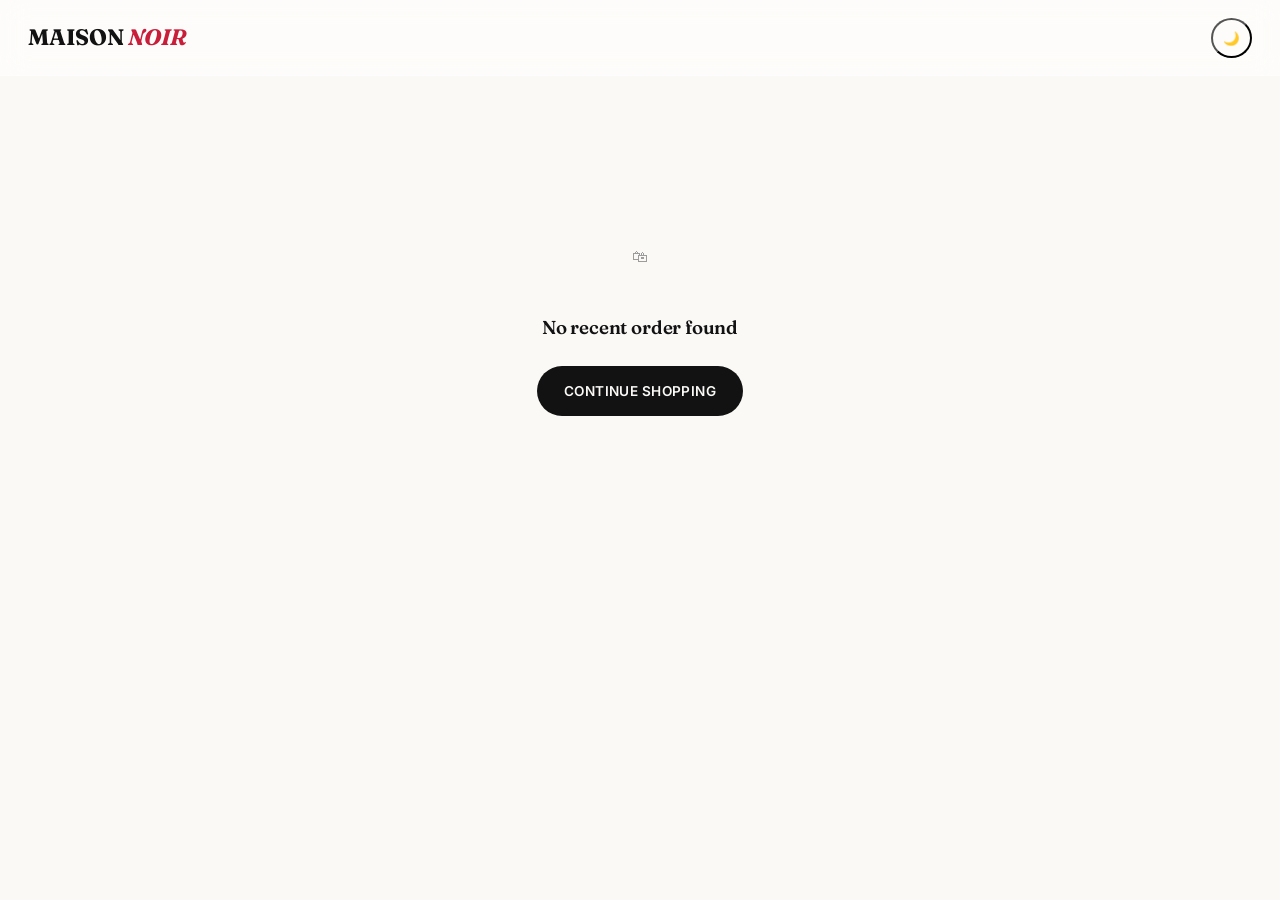
<file: order-confirmation.html>
<!doctype html>
<html lang="en">
<head>
<meta charset="UTF-8">
<meta name="viewport" content="width=device-width, initial-scale=1.0">
<title>Order Confirmed — MAISON NOIR</title>
<link rel="icon" href="data:,">
<link rel="icon" type="image/png" href="images/favicon.webp">
<link rel="stylesheet" href="css/tokens.css">
<link rel="stylesheet" href="css/base.css">
<link rel="stylesheet" href="css/components.css">
<link rel="stylesheet" href="css/responsive.css">
</head>
<body>

<nav class="nav">
  <div class="container nav-inner">
    <a href="index.html" class="brand">MAISON <em>NOIR</em></a>
    <div class="nav-actions" style="margin-left:auto;">
      <button class="nav-icon-btn" data-theme-toggle aria-label="Toggle dark mode"><span data-theme-icon>🌙</span></button>
    </div>
  </div>
</nav>

<main class="section">
  <div class="container" style="max-width:640px;">
    <div id="confirmContent" class="empty-state">
      <div class="icon">✓</div>
      <h3>Loading your order…</h3>
    </div>
  </div>
</main>

<script type="module">
  import "./js/theme.js";
  import { formatCurrency } from "./js/utils.js";

  const raw = sessionStorage.getItem("mn_last_order");
  const el = document.getElementById("confirmContent");
  if (!raw) {
    el.innerHTML = `<div class="icon">🛍</div><h3>No recent order found</h3><a href="shop.html" class="btn btn-primary mt-24">Continue Shopping</a>`;
  } else {
    const order = JSON.parse(raw);
    el.className = "";
    el.innerHTML = `
      <div style="text-align:center;">
        <div style="font-size:3rem;">✓</div>
        <h1 class="display-md mt-16">Thank you, ${order.shipping.fullName.split(" ")[0]}!</h1>
        <p class="text-muted mt-8">Your order has been placed successfully.</p>
        <div class="eyebrow mt-24">Order Number</div>
        <div class="price" style="font-size:1.3rem;">${order.orderNumber}</div>
      </div>
      <div class="order-card mt-32">
        <h4 class="mt-8" style="margin-bottom:14px;">Items</h4>
        ${order.items.map((i) => `<div class="flex justify-between mt-8" style="font-size:.9rem;"><span>${i.qty} × ${i.name}</span><span class="price">${formatCurrency(i.price * i.qty)}</span></div>`).join("")}
        <div class="summary-row total mt-16"><span>Total Paid</span><span class="price">${formatCurrency(order.totals.total)}</span></div>
      </div>
      <div class="order-card mt-16">
        <h4 style="margin-bottom:8px;">Shipping To</h4>
        <p class="text-muted" style="font-size:.9rem;">
          ${order.shipping.address}, ${order.shipping.city}, ${order.shipping.state} ${order.shipping.postalCode}, ${order.shipping.country}
        </p>
      </div>
      <div class="flex gap-12 mt-24">
        <a href="shop.html" class="btn btn-outline" style="flex:1;">Continue Shopping</a>
        <a href="account.html" class="btn btn-primary" style="flex:1;">View Order History</a>
      </div>`;
  }
  sessionStorage.removeItem("mn_last_order");
</script>
</body>
</html>
</file>
<file: css/tokens.css>
/* ==========================================================================
   MAISON NOIR — Design Tokens
   Editorial fashion system: ink black, bone paper, signal red, foil gold (VIP)
   Type: "Fraunces" (display serif, runs at heavy optical sizes) +
         "Inter" (body) + "JetBrains Mono" (price tags / utility data)
   ========================================================================== */

:root{
  /* --- Color: light (paper) mode --- */
  --ink:            #121212;
  --ink-soft:       #3a3a3a;
  --paper:          #FAF9F6;
  --paper-dim:      #F0EEE9;
  --surface:        #FFFFFF;
  --surface-2:      #F4F2ED;
  --line:           rgba(18,18,18,0.12);
  --line-strong:    rgba(18,18,18,0.28);

  --signal:         #C81E3A;   /* runway red — CTAs, sale tags */
  --signal-ink:     #7d1226;
  --gold:           #B08D2B;   /* VIP foil accent */
  --gold-soft:      #E7D9A8;
  --success:        #2E6B4F;
  --info:           #2A4B8D;

  --glass-bg:       rgba(255,255,255,0.55);
  --glass-border:   rgba(255,255,255,0.35);

  --shadow-sm:      0 1px 2px rgba(18,18,18,0.06);
  --shadow-md:      0 8px 24px rgba(18,18,18,0.10);
  --shadow-lg:      0 24px 60px rgba(18,18,18,0.16);

  --radius-sm: 4px;
  --radius-md: 10px;
  --radius-lg: 18px;
  --radius-pill: 999px;

  --font-display: "Fraunces", "Iowan Old Style", Georgia, serif;
  --font-body: "Inter", -apple-system, BlinkMacSystemFont, "Segoe UI", sans-serif;
  --font-mono: "JetBrains Mono", ui-monospace, SFMono-Regular, Menlo, monospace;

  --nav-h: 76px;
  --container: 1360px;

  --ease-out: cubic-bezier(.16,1,.3,1);
  --ease-in-out: cubic-bezier(.65,0,.35,1);

  color-scheme: light;
}

[data-theme="dark"]{
  --ink:            #F3F1EC;
  --ink-soft:       #C9C6BE;
  --paper:          #121212;
  --paper-dim:      #1A1A1A;
  --surface:        #181818;
  --surface-2:      #1F1F1F;
  --line:           rgba(255,255,255,0.12);
  --line-strong:    rgba(255,255,255,0.24);

  --signal:         #FF4D63;
  --signal-ink:     #ffb3bc;
  --gold:           #E3C465;
  --gold-soft:      #4a3d17;

  --glass-bg:       rgba(24,24,24,0.55);
  --glass-border:   rgba(255,255,255,0.08);

  --shadow-sm:      0 1px 2px rgba(0,0,0,0.4);
  --shadow-md:      0 8px 24px rgba(0,0,0,0.5);
  --shadow-lg:      0 24px 60px rgba(0,0,0,0.6);

  color-scheme: dark;
}

@media (prefers-reduced-motion: reduce){
  *, *::before, *::after{
    animation-duration: 0.001ms !important;
    animation-iteration-count: 1 !important;
    transition-duration: 0.001ms !important;
    scroll-behavior: auto !important;
  }
}
</file>
<file: css/base.css>
@import url('https://fonts.googleapis.com/css2?family=Fraunces:ital,opsz,wght@0,9..144,300;0,9..144,500;0,9..144,600;0,9..144,700;1,9..144,500&family=Inter:wght@400;500;600;700;800&family=JetBrains+Mono:wght@400;500;600&display=swap');

*, *::before, *::after{ box-sizing: border-box; }
html{ scroll-behavior: smooth; }
body{
  margin:0; background:var(--paper); color:var(--ink);
  font-family: var(--font-body); font-size:16px; line-height:1.5;
  -webkit-font-smoothing:antialiased; transition: background .3s var(--ease-out), color .3s var(--ease-out);
}
img{ max-width:100%; display:block; }
a{ color:inherit; text-decoration:none; }
button{ font-family:inherit; cursor:pointer; }
input, select, textarea{ font-family:inherit; font-size:1rem; }
ul{ margin:0; padding:0; list-style:none; }
h1,h2,h3,h4{ font-family:var(--font-display); margin:0; font-weight:600; letter-spacing:-0.01em; }
p{ margin:0; }
:focus-visible{ outline:2px solid var(--signal); outline-offset:3px; border-radius:2px; }

.container{ max-width:var(--container); margin:0 auto; padding:0 28px; }
@media (max-width:640px){ .container{ padding:0 18px; } }

.eyebrow{
  font-family:var(--font-mono); font-size:.72rem; letter-spacing:.14em; text-transform:uppercase;
  color:var(--ink-soft);
}
.display-xl{ font-size:clamp(2.6rem, 6vw, 5.2rem); line-height:.98; font-weight:600; }
.display-lg{ font-size:clamp(2rem, 3.6vw, 3.2rem); line-height:1.02; font-weight:600; }
.display-md{ font-size:clamp(1.5rem, 2.4vw, 2.1rem); font-weight:600; }
.text-muted{ color:var(--ink-soft); }
.price{ font-family:var(--font-mono); font-weight:600; }

/* --- Buttons --- */
.btn{
  display:inline-flex; align-items:center; justify-content:center; gap:8px;
  padding:14px 26px; border-radius:var(--radius-pill); border:1px solid transparent;
  font-size:.85rem; font-weight:600; letter-spacing:.03em; text-transform:uppercase;
  transition: transform .25s var(--ease-out), background .25s, color .25s, border-color .25s, box-shadow .25s;
  white-space:nowrap;
}
.btn:active{ transform: scale(.97); }
.btn-primary{ background:var(--ink); color:var(--paper); }
.btn-primary:hover{ background:var(--signal); }
.btn-signal{ background:var(--signal); color:#fff; }
.btn-signal:hover{ box-shadow:0 10px 24px rgba(200,30,58,.35); transform:translateY(-1px); }
.btn-outline{ background:transparent; border-color:var(--line-strong); color:var(--ink); }
.btn-outline:hover{ border-color:var(--ink); background:var(--surface-2); }
.btn-ghost{ background:transparent; color:var(--ink); padding:10px 14px; }
.btn-ghost:hover{ background:var(--surface-2); }
.btn-gold{ background:linear-gradient(135deg,var(--gold),#8f701e); color:#1a1305; }
.btn-gold:hover{ box-shadow:0 10px 26px rgba(176,141,43,.4); }
.btn-block{ width:100%; }
.btn-sm{ padding:9px 16px; font-size:.72rem; }
.btn[disabled]{ opacity:.5; cursor:not-allowed; transform:none !important; }
.btn-icon{ padding:11px; border-radius:50%; }

/* --- Forms --- */
.field{ display:flex; flex-direction:column; gap:6px; margin-bottom:16px; }
.field label{ font-size:.75rem; font-weight:600; letter-spacing:.03em; text-transform:uppercase; color:var(--ink-soft); }
.field input, .field select, .field textarea{
  padding:13px 15px; border:1px solid var(--line-strong); border-radius:var(--radius-sm);
  background:var(--surface); color:var(--ink); transition:border-color .2s, box-shadow .2s;
}
.field input:focus, .field select:focus, .field textarea:focus{
  border-color:var(--ink); box-shadow:0 0 0 3px rgba(18,18,18,.08); outline:none;
}
[data-theme="dark"] .field input:focus{ box-shadow:0 0 0 3px rgba(255,255,255,.08); }
.field .hint{ font-size:.75rem; color:var(--ink-soft); }
.field .error{ font-size:.78rem; color:var(--signal); display:none; }
.field.has-error input{ border-color:var(--signal); }
.field.has-error .error{ display:block; }
.field-row{ display:grid; grid-template-columns:1fr 1fr; gap:14px; }
@media (max-width:560px){ .field-row{ grid-template-columns:1fr; } }

/* --- Nav --- */
.nav{
  position:sticky; top:0; z-index:100; height:var(--nav-h);
  display:flex; align-items:center; backdrop-filter:blur(14px) saturate(160%);
  background:var(--glass-bg); border-bottom:1px solid var(--glass-border);
}
.nav-inner{ display:flex; align-items:center; justify-content:space-between; width:100%; gap:24px; }
.brand{ font-family:var(--font-display); font-weight:700; font-size:1.4rem; letter-spacing:-0.01em; }
.brand em{ font-style:italic; color:var(--signal); }
.nav-links{ display:flex; gap:28px; align-items:center; }
.nav-links a{ font-size:.82rem; font-weight:600; letter-spacing:.02em; text-transform:uppercase; position:relative; padding:6px 0; }
.nav-links a::after{
  content:""; position:absolute; left:0; bottom:0; width:0; height:1.5px; background:var(--signal);
  transition:width .25s var(--ease-out);
}
.nav-links a:hover::after, .nav-links a.active::after{ width:100%; }
.nav-links a.vip-link{ color:var(--gold); }
.nav-links a.vip-link::after{ background:var(--gold); }
.nav-actions{ display:flex; align-items:center; gap:6px; }
.nav-icon-btn{ position:relative; padding:10px; border-radius:50%; background:transparent; }
.nav-icon-btn:hover{ background:var(--surface-2); }
.badge-count{
  position:absolute; top:2px; right:2px; background:var(--signal); color:#fff;
  font-size:.62rem; font-weight:700; width:16px; height:16px; border-radius:50%;
  display:flex; align-items:center; justify-content:center; font-family:var(--font-mono);
}
.nav-toggle{ display:none; }
@media (max-width:920px){
  .nav-links{ display:none; }
  .nav-toggle{ display:flex; }
}

/* mobile drawer */
.mobile-drawer{
  position:fixed; inset:0; z-index:200; visibility:hidden;
}
.mobile-drawer.open{ visibility:visible; }
.mobile-drawer .scrim{ position:absolute; inset:0; background:rgba(0,0,0,.4); opacity:0; transition:opacity .3s; }
.mobile-drawer.open .scrim{ opacity:1; }
.mobile-drawer .panel{
  position:absolute; top:0; right:0; height:100%; width:min(320px,84vw);
  background:var(--surface); padding:28px 24px; transform:translateX(100%); transition:transform .35s var(--ease-out);
  display:flex; flex-direction:column; gap:22px;
}
.mobile-drawer.open .panel{ transform:translateX(0); }
.mobile-drawer a{ font-size:1.05rem; font-weight:600; }

/* --- Icon buttons / theme toggle --- */
.icon{ width:20px; height:20px; stroke:currentColor; fill:none; stroke-width:1.7; stroke-linecap:round; stroke-linejoin:round; }

/* --- Section spacing --- */
.section{ padding:88px 0; }
.section-tight{ padding:48px 0; }
@media (max-width:720px){ .section{ padding:56px 0; } }

.section-head{ display:flex; align-items:flex-end; justify-content:space-between; gap:24px; margin-bottom:36px; }
.section-head .btn{ flex-shrink:0; }

/* --- Footer --- */
.footer{ background:var(--ink); color:var(--paper); padding:64px 0 28px; }
.footer a{ opacity:.75; }
.footer a:hover{ opacity:1; }
.footer-grid{ display:grid; grid-template-columns:1.6fr repeat(3,1fr); gap:36px; margin-bottom:48px; }
@media (max-width:800px){ .footer-grid{ grid-template-columns:1fr 1fr; } }
.footer h4{ font-family:var(--font-mono); font-size:.72rem; letter-spacing:.12em; text-transform:uppercase; margin-bottom:16px; opacity:.6; }
.footer ul{ display:flex; flex-direction:column; gap:10px; font-size:.9rem; }
.footer-bottom{ border-top:1px solid rgba(255,255,255,.14); padding-top:24px; display:flex; justify-content:space-between; flex-wrap:wrap; gap:12px; font-size:.8rem; opacity:.6; }
.social-row{ display:flex; gap:14px; margin-top:16px; }
.social-row a{ width:36px; height:36px; border:1px solid rgba(255,255,255,.25); border-radius:50%; display:flex; align-items:center; justify-content:center; }

/* --- Toasts --- */
#toast-stack{ position:fixed; bottom:24px; right:24px; z-index:999; display:flex; flex-direction:column; gap:10px; }
.toast{
  background:var(--ink); color:var(--paper); padding:14px 18px; border-radius:var(--radius-sm);
  box-shadow:var(--shadow-lg); font-size:.88rem; display:flex; align-items:center; gap:10px;
  animation: toast-in .35s var(--ease-out);
  max-width:320px;
}
.toast.toast-error{ background:var(--signal); }
.toast.toast-success{ background:var(--success); }
@keyframes toast-in{ from{ opacity:0; transform:translateY(12px); } to{ opacity:1; transform:none; } }

/* --- Skeleton loaders --- */
.skel{ background:linear-gradient(90deg, var(--surface-2) 25%, var(--paper-dim) 37%, var(--surface-2) 63%); background-size:400% 100%; animation:skel-shine 1.4s ease infinite; border-radius:var(--radius-sm); }
@keyframes skel-shine{ 0%{background-position:100% 0;} 100%{background-position:0 0;} }

/* --- Glass card / modal --- */
.glass{ background:var(--glass-bg); backdrop-filter:blur(16px) saturate(160%); border:1px solid var(--glass-border); }
.modal-scrim{ position:fixed; inset:0; background:rgba(10,10,10,.55); z-index:300; display:flex; align-items:center; justify-content:center; padding:20px; opacity:0; pointer-events:none; transition:opacity .25s; }
.modal-scrim.open{ opacity:1; pointer-events:auto; }
.modal-box{ background:var(--surface); border-radius:var(--radius-lg); max-width:520px; width:100%; max-height:90vh; overflow:auto; box-shadow:var(--shadow-lg); transform:scale(.94); transition:transform .3s var(--ease-out); }
.modal-scrim.open .modal-box{ transform:scale(1); }
.modal-head{ display:flex; justify-content:space-between; align-items:center; padding:22px 24px; border-bottom:1px solid var(--line); }
.modal-body{ padding:24px; }

/* --- Empty state --- */
.empty-state{ text-align:center; padding:80px 20px; }
.empty-state .icon{ width:52px; height:52px; margin:0 auto 18px; opacity:.4; }

/* --- Utility --- */
.flex{ display:flex; } .items-center{ align-items:center; } .justify-between{ justify-content:space-between; }
.gap-8{ gap:8px;} .gap-12{gap:12px;} .gap-16{gap:16px;} .gap-24{gap:24px;}
.mt-8{margin-top:8px;} .mt-16{margin-top:16px;} .mt-24{margin-top:24px;} .mt-32{margin-top:32px;}
.hidden{ display:none !important; }
.sr-only{ position:absolute; width:1px; height:1px; overflow:hidden; clip:rect(0 0 0 0); }
</file>
<file: css/components.css>
/* ================= HERO ================= */
.hero{
  position:relative; min-height:88vh; display:flex; align-items:flex-end;
  overflow:hidden; background:var(--ink);
}
.hero-slides{ position:absolute; inset:0; }
.hero-slide{
  position:absolute; inset:0; opacity:0; transition:opacity 1.1s var(--ease-in-out);
  background-size:cover; background-position:center;
}
.hero-slide.active{ opacity:1; }
.hero-slide::after{ content:""; position:absolute; inset:0; background:linear-gradient(180deg, rgba(18,18,18,.05) 0%, rgba(18,18,18,.85) 92%); }
.hero-content{ position:relative; z-index:2; color:#fff; padding-bottom:64px; width:100%; }
.hero-marquee{
  position:absolute; top:32px; left:0; z-index:2; white-space:nowrap; overflow:hidden; width:100%;
  border-top:1px solid rgba(255,255,255,.25); border-bottom:1px solid rgba(255,255,255,.25); padding:10px 0;
}
.hero-marquee span{
  display:inline-block; padding-right:40px; font-family:var(--font-mono); font-size:.78rem; letter-spacing:.16em;
  text-transform:uppercase; color:#fff; opacity:.85; animation:marquee 22s linear infinite;
}
@keyframes marquee{ from{ transform:translateX(0);} to{ transform:translateX(-50%);} }
.hero-dots{ position:absolute; bottom:28px; right:28px; z-index:3; display:flex; gap:8px; }
.hero-dots button{ width:26px; height:3px; background:rgba(255,255,255,.4); border:none; border-radius:2px; transition:background .3s; }
.hero-dots button.active{ background:#fff; }
.hero-cta-row{ display:flex; gap:14px; margin-top:28px; flex-wrap:wrap; }

/* ================= CATEGORY / PROMO ================= */
.cat-grid{ display:grid; grid-template-columns:repeat(3,1fr); gap:20px; }
@media (max-width:800px){ .cat-grid{ grid-template-columns:1fr 1fr; } }
@media (max-width:520px){ .cat-grid{ grid-template-columns:1fr; } }
.cat-card{ position:relative; aspect-ratio:3/4; border-radius:var(--radius-lg); overflow:hidden; }
.cat-card img{ width:100%; height:100%; object-fit:cover; transition:transform .6s var(--ease-out); }
.cat-card:hover img{ transform:scale(1.06); }
.cat-card::after{ content:""; position:absolute; inset:0; background:linear-gradient(0deg, rgba(0,0,0,.65), transparent 55%); }
.cat-card .label{ position:absolute; left:20px; bottom:20px; z-index:2; color:#fff; }
.cat-card .label .eyebrow{ color:#fff; opacity:.75; }
.cat-card .label h3{ color:#fff; font-size:1.5rem; }

.promo-banner{
  border-radius:var(--radius-lg); background:linear-gradient(120deg,var(--ink),#2c2c2c);
  color:#fff; padding:56px; display:flex; align-items:center; justify-content:space-between; gap:24px; flex-wrap:wrap;
}
[data-theme="dark"] .promo-banner{ background:linear-gradient(120deg,#000,#242424); }

/* ================= PRODUCT CARDS ================= */
.product-grid{ display:grid; grid-template-columns:repeat(4,1fr); gap:26px 22px; }
@media (max-width:1080px){ .product-grid{ grid-template-columns:repeat(3,1fr); } }
@media (max-width:760px){ .product-grid{ grid-template-columns:repeat(2,1fr); gap:18px 14px; } }
@media (max-width:420px){ .product-grid{ grid-template-columns:1fr 1fr; } }

.product-card{ position:relative; }
.product-media{
  position:relative; aspect-ratio:3/4; border-radius:var(--radius-md); overflow:hidden;
  background:var(--surface-2);
}
.nav-icon-btn i {
  font-size: 1.25rem;
  line-height: 1;
  vertical-align: middle;
}
.product-media img{ width:100%; height:100%; object-fit:cover; transition:opacity .4s var(--ease-out), transform .5s var(--ease-out); }
.product-media img.img-alt{ position:absolute; inset:0; opacity:0; }
.product-card:hover .product-media img.img-main{ opacity:0; }
.product-card:hover .product-media img.img-alt{ opacity:1; transform:scale(1.04); }
.product-tags{ position:absolute; top:10px; left:10px; display:flex; flex-direction:column; gap:6px; z-index:2; }
.tag{ font-family:var(--font-mono); font-size:.66rem; letter-spacing:.06em; text-transform:uppercase; padding:4px 9px; border-radius:var(--radius-pill); background:var(--ink); color:var(--paper); }
.tag-sale{ background:var(--signal); color:#fff; }
.tag-new{ background:var(--success); color:#fff; }
.product-quick-actions{ position:absolute; top:10px; right:10px; display:flex; flex-direction:column; gap:8px; z-index:2; opacity:0; transform:translateX(6px); transition:opacity .25s, transform .25s; }
.product-card:hover .product-quick-actions{ opacity:1; transform:none; }
.qa-btn{ width:36px; height:36px; border-radius:50%; background:var(--surface); box-shadow:var(--shadow-sm); display:flex; align-items:center; justify-content:center; }
.qa-btn:hover{ background:var(--ink); color:var(--paper); }
.qa-btn.active{ color:var(--signal); }
.product-atc{
  position:absolute; left:10px; right:10px; bottom:10px; z-index:2;
  opacity:0; transform:translateY(8px); transition:opacity .25s, transform .25s;
}
.product-card:hover .product-atc{ opacity:1; transform:none; }
.stock-overlay{ position:absolute; inset:0; background:rgba(250,249,246,.75); display:flex; align-items:center; justify-content:center; font-family:var(--font-mono); font-size:.78rem; text-transform:uppercase; letter-spacing:.08em; z-index:3; }
[data-theme="dark"] .stock-overlay{ background:rgba(18,18,18,.75); }
.product-info{ padding-top:12px; }
.product-brand{ font-size:.72rem; text-transform:uppercase; letter-spacing:.08em; color:var(--ink-soft); }
.product-name{ font-weight:600; margin-top:2px; }
.product-price-row{ display:flex; align-items:center; gap:8px; margin-top:6px; }
.price-strike{ text-decoration:line-through; color:var(--ink-soft); font-size:.85rem; }
.rating-row{ display:flex; align-items:center; gap:5px; margin-top:5px; font-size:.78rem; color:var(--ink-soft); }
.stars{ color:var(--gold); letter-spacing:1px; }
.swatch-row{ display:flex; gap:5px; margin-top:8px; }
.swatch{ width:16px; height:16px; border-radius:50%; border:1px solid var(--line-strong); }

/* ================= FILTER BAR ================= */
.shop-layout{ display:grid; grid-template-columns:250px 1fr; gap:36px; align-items:start; }
@media (max-width:900px){ .shop-layout{ grid-template-columns:1fr; } }
.filter-panel{ position:sticky; top:calc(var(--nav-h) + 20px); display:flex; flex-direction:column; gap:26px; }
.filter-group{ border-bottom:1px solid var(--line); padding-bottom:18px; }
.filter-group summary{ cursor:pointer; font-weight:600; font-size:.9rem; padding:6px 0; display:flex; justify-content:space-between; list-style:none; }
.filter-group summary::-webkit-details-marker{ display:none; }
.filter-group summary::after{ content:"+"; font-family:var(--font-mono); }
.filter-group[open] summary::after{ content:"–"; }
.filter-options{ display:flex; flex-direction:column; gap:10px; margin-top:12px; font-size:.87rem; }
.filter-options label{ display:flex; align-items:center; gap:9px; cursor:pointer; }
.filter-swatches{ display:flex; flex-wrap:wrap; gap:8px; margin-top:12px; }
.filter-swatches button{ width:24px; height:24px; border-radius:50%; border:2px solid var(--line-strong); }
.filter-swatches button.selected{ outline:2px solid var(--ink); outline-offset:2px; }
.filter-mobile-toggle{ display:none; }
@media (max-width:900px){
  .filter-panel{ position:static; }
  .filter-mobile-toggle{ display:inline-flex; margin-bottom:16px; }
}
.toolbar{ display:flex; justify-content:space-between; align-items:center; margin-bottom:24px; gap:12px; flex-wrap:wrap; }

/* ================= PRODUCT DETAIL ================= */
.pdp{ display:grid; grid-template-columns:1fr 1fr; gap:60px; }
@media (max-width:900px){ .pdp{ grid-template-columns:1fr; gap:32px; } }
.pdp-gallery-main{ position:relative; aspect-ratio:4/5; border-radius:var(--radius-lg); overflow:hidden; background:var(--surface-2); cursor:zoom-in; }
.pdp-gallery-main img{ width:100%; height:100%; object-fit:cover; transition:transform .3s; }
.pdp-gallery-main.zoomed img{ transform:scale(1.9); cursor:zoom-out; }
.pdp-thumbs{ display:flex; gap:10px; margin-top:12px; }
.pdp-thumbs img{ width:72px; height:88px; object-fit:cover; border-radius:var(--radius-sm); opacity:.55; cursor:pointer; border:1px solid transparent; }
.pdp-thumbs img.active{ opacity:1; border-color:var(--ink); }
.option-row{ display:flex; gap:10px; flex-wrap:wrap; margin-top:10px; }
.size-btn{ min-width:46px; padding:10px 12px; border:1px solid var(--line-strong); border-radius:var(--radius-sm); font-size:.82rem; font-weight:600; background:var(--surface); }
.size-btn.selected{ background:var(--ink); color:var(--paper); border-color:var(--ink); }
.size-btn[disabled]{ opacity:.3; text-decoration:line-through; cursor:not-allowed; }
.color-btn{ width:32px; height:32px; border-radius:50%; border:2px solid var(--line-strong); position:relative; }
.color-btn.selected::after{ content:""; position:absolute; inset:-5px; border:1.5px solid var(--ink); border-radius:50%; }
.qty-stepper{ display:inline-flex; align-items:center; border:1px solid var(--line-strong); border-radius:var(--radius-pill); }
.qty-stepper button{ width:38px; height:38px; background:none; font-size:1.1rem; }
.qty-stepper span{ min-width:28px; text-align:center; font-family:var(--font-mono); }
.pdp-tabs{ display:flex; gap:26px; border-bottom:1px solid var(--line); margin-top:36px; }
.pdp-tab-btn{ background:none; padding:12px 0; font-weight:600; font-size:.85rem; color:var(--ink-soft); border-bottom:2px solid transparent; }
.pdp-tab-btn.active{ color:var(--ink); border-color:var(--signal); }
.review-item{ padding:18px 0; border-bottom:1px solid var(--line); }
.review-head{ display:flex; justify-content:space-between; align-items:center; }

/* ================= CART ================= */
.cart-layout{ display:grid; grid-template-columns:1fr 360px; gap:40px; align-items:start; }
@media (max-width:880px){ .cart-layout{ grid-template-columns:1fr; } }
.cart-row{ display:grid; grid-template-columns:88px 1fr auto; gap:16px; padding:20px 0; border-bottom:1px solid var(--line); align-items:center; }
.cart-row img{ width:88px; height:104px; object-fit:cover; border-radius:var(--radius-sm); }
.cart-summary{ background:var(--surface-2); border-radius:var(--radius-lg); padding:26px; position:sticky; top:calc(var(--nav-h) + 20px); }
.summary-row{ display:flex; justify-content:space-between; margin-bottom:12px; font-size:.92rem; }
.summary-row.total{ font-weight:700; font-size:1.1rem; border-top:1px solid var(--line-strong); padding-top:14px; margin-top:6px; }
.coupon-row{ display:flex; gap:8px; margin:18px 0; }
.coupon-row input{ flex:1; padding:11px 13px; border-radius:var(--radius-sm); border:1px solid var(--line-strong); }

/* ================= CHECKOUT ================= */
.checkout-layout{ display:grid; grid-template-columns:1.3fr 1fr; gap:48px; align-items:start; }
@media (max-width:900px){ .checkout-layout{ grid-template-columns:1fr; } }
.checkout-step{ margin-bottom:36px; }
.step-num{ display:inline-flex; width:26px; height:26px; border-radius:50%; background:var(--ink); color:var(--paper); align-items:center; justify-content:center; font-family:var(--font-mono); font-size:.78rem; margin-right:10px; }
.pay-methods{ display:flex; gap:12px; margin-bottom:18px; }
.pay-method{ flex:1; border:1px solid var(--line-strong); border-radius:var(--radius-md); padding:14px; text-align:center; font-weight:600; font-size:.85rem; }
.pay-method.selected{ border-color:var(--ink); background:var(--surface-2); }
.card-mock{
  border-radius:var(--radius-lg); padding:24px; color:#fff; aspect-ratio:16/9.5; max-width:380px;
  background:linear-gradient(135deg,#1a1a1a,#3a3a3a); display:flex; flex-direction:column; justify-content:space-between;
  font-family:var(--font-mono); margin-bottom:20px;
}

/* ================= ACCOUNT ================= */
.account-layout{ display:grid; grid-template-columns:220px 1fr; gap:36px; }
@media (max-width:760px){ .account-layout{ grid-template-columns:1fr; } }
.account-nav a{ display:block; padding:11px 14px; border-radius:var(--radius-sm); font-weight:600; font-size:.88rem; margin-bottom:4px; }
.account-nav a.active, .account-nav a:hover{ background:var(--surface-2); }
.order-card{ border:1px solid var(--line); border-radius:var(--radius-md); padding:18px; margin-bottom:14px; }
.order-status{ font-family:var(--font-mono); font-size:.7rem; text-transform:uppercase; padding:4px 10px; border-radius:var(--radius-pill); background:var(--surface-2); }
.order-status.delivered{ background:#dff2e6; color:var(--success); }
[data-theme="dark"] .order-status.delivered{ background:#153924; }
.order-status.shipped{ background:#e4ecfb; color:var(--info); }
[data-theme="dark"] .order-status.shipped{ background:#132548; }

/* ================= AUTH CARDS ================= */
.auth-wrap{ min-height:calc(100vh - var(--nav-h)); display:flex; align-items:center; justify-content:center; padding:60px 20px; }
.auth-card{ width:100%; max-width:420px; background:var(--surface); border:1px solid var(--line); border-radius:var(--radius-lg); padding:40px 36px; box-shadow:var(--shadow-md); }
.auth-tabs{ display:flex; margin-bottom:26px; border-bottom:1px solid var(--line); }
.auth-tab{ flex:1; padding:12px; background:none; font-weight:600; font-size:.85rem; border-bottom:2px solid transparent; }
.auth-tab.active{ border-color:var(--signal); }
.vip-card{ border-color:var(--gold-soft); }
.vip-card .btn-primary{ background:linear-gradient(135deg,var(--gold),#8f701e); color:#1a1305; }

/* ================= VIP PORTAL / CHAT ================= */
.vip-shell{ height:calc(100vh - var(--nav-h)); display:grid; grid-template-columns:300px 1fr; }
@media (max-width:820px){ .vip-shell{ grid-template-columns:0 1fr; } .vip-shell.show-sidebar{ grid-template-columns:100% 0; } }
.vip-sidebar{ border-right:1px solid var(--line); display:flex; flex-direction:column; overflow:hidden; background:var(--surface-2); }
.vip-search{ padding:16px; border-bottom:1px solid var(--line); }
.vip-search input{ width:100%; padding:10px 14px; border-radius:var(--radius-pill); border:1px solid var(--line-strong); background:var(--surface); }
.conv-list{ overflow-y:auto; flex:1; }
.conv-item{ display:flex; gap:12px; padding:14px 16px; border-bottom:1px solid var(--line); align-items:center; position:relative; }
.conv-item:hover, .conv-item.active{ background:var(--surface); }
.avatar{ width:44px; height:44px; border-radius:50%; object-fit:cover; flex-shrink:0; background:var(--surface-2); }
.avatar-wrap{ position:relative; flex-shrink:0; }
.status-dot{ position:absolute; bottom:0; right:0; width:11px; height:11px; border-radius:50%; background:#8b8b8b; border:2px solid var(--surface-2); }
.status-dot.online{ background:#33b26b; }
.conv-meta{ flex:1; min-width:0; }
.conv-meta .name{ font-weight:600; font-size:.9rem; }
.conv-meta .preview{ font-size:.8rem; color:var(--ink-soft); white-space:nowrap; overflow:hidden; text-overflow:ellipsis; max-width:160px; }
.conv-side{ text-align:right; }
.conv-time{ font-size:.68rem; color:var(--ink-soft); font-family:var(--font-mono); }
.unread-badge{ background:var(--signal); color:#fff; font-size:.68rem; border-radius:50%; min-width:18px; height:18px; display:inline-flex; align-items:center; justify-content:center; margin-top:4px; font-family:var(--font-mono); }

.vip-main{ display:flex; flex-direction:column; height:100%; }
.chat-header{ display:flex; align-items:center; gap:12px; padding:14px 20px; border-bottom:1px solid var(--line); }
.chat-header .name{ font-weight:600; }
.chat-header .status-text{ font-size:.76rem; color:var(--ink-soft); }
.chat-body{ flex:1; overflow-y:auto; padding:20px; display:flex; flex-direction:column; gap:4px; }
.msg-row{ display:flex; margin-bottom:4px; }
.msg-row.mine{ justify-content:flex-end; }
.msg-bubble{ max-width:62%; padding:11px 15px; border-radius:16px; background:var(--surface-2); font-size:.9rem; position:relative; }
.msg-row.mine .msg-bubble{ background:var(--ink); color:var(--paper); border-bottom-right-radius:4px; }
.msg-row:not(.mine) .msg-bubble{ border-bottom-left-radius:4px; }
.msg-meta{ font-size:.65rem; opacity:.6; margin-top:4px; font-family:var(--font-mono); display:flex; gap:5px; align-items:center; }
.msg-file{ display:flex; align-items:center; gap:10px; background:rgba(0,0,0,.06); padding:8px; border-radius:10px; }
.msg-row.mine .msg-file{ background:rgba(255,255,255,.12); }
.msg-file img, .msg-file video{ max-width:220px; border-radius:8px; }
.typing-indicator{ display:flex; gap:4px; padding:10px 15px; }
.typing-indicator span{ width:6px; height:6px; border-radius:50%; background:var(--ink-soft); animation:typing-bounce 1.2s infinite; }
.typing-indicator span:nth-child(2){ animation-delay:.2s; } .typing-indicator span:nth-child(3){ animation-delay:.4s; }
@keyframes typing-bounce{ 0%,60%,100%{ transform:translateY(0);} 30%{ transform:translateY(-4px);} }
.chat-composer{ display:flex; align-items:center; gap:10px; padding:14px 18px; border-top:1px solid var(--line); }
.chat-composer input[type="text"]{ flex:1; padding:12px 16px; border-radius:var(--radius-pill); border:1px solid var(--line-strong); background:var(--surface); }
.upload-progress{ height:4px; background:var(--surface-2); border-radius:2px; overflow:hidden; margin-top:6px; width:180px; }
.upload-progress .bar{ height:100%; background:var(--signal); width:0%; transition:width .2s; }
.vip-empty{ flex:1; display:flex; align-items:center; justify-content:center; flex-direction:column; gap:10px; color:var(--ink-soft); }
.member-badge{ display:inline-flex; align-items:center; gap:6px; font-family:var(--font-mono); font-size:.68rem; text-transform:uppercase; letter-spacing:.08em; color:var(--gold); border:1px solid var(--gold-soft); padding:4px 10px; border-radius:var(--radius-pill); }
.chat-back-btn{ display:none; }
@media (max-width:820px){ .chat-back-btn{ display:inline-flex; } }

/* ================= MISC ================= */
.stars-input{ display:flex; gap:4px; font-size:1.4rem; cursor:pointer; }
.testimonial-grid{ display:grid; grid-template-columns:repeat(3,1fr); gap:24px; }
@media (max-width:820px){ .testimonial-grid{ grid-template-columns:1fr; } }
.testimonial-card{ background:var(--surface-2); border-radius:var(--radius-lg); padding:28px; }
.newsletter-band{ background:var(--ink); color:#fff; border-radius:var(--radius-lg); padding:56px; text-align:center; }
.newsletter-form{ display:flex; gap:10px; max-width:420px; margin:24px auto 0; }
.newsletter-form input{ flex:1; padding:14px 18px; border-radius:var(--radius-pill); border:none; }
</file>
<file: css/responsive.css>
/* ==========================================================================
   MAISON NOIR - RESPONSIVE OVERRIDES (mobile-first)
   ========================================================================== */

/* General mobile adjustments */
@media (max-width: 900px) {
  /* Typography */
  h1.display-lg {
    font-size: 2rem !important;
  }
  h2.display-md {
    font-size: 1.6rem !important;
  }
  .container {
    padding-left: 16px;
    padding-right: 16px;
  }

  /* Navigation */
  .nav-links {
    display: none;
  }
  .nav .nav-inner {
    justify-content: space-between;
  }
  .nav-icon-btn {
    font-size: 1.2rem;
    padding: 8px;
  }

  /* Shop layout: filter panel becomes off-canvas */
  .shop-layout {
    display: block !important;
  }
  .filter-panel {
    position: fixed;
    top: 0;
    left: 0;
    width: 270px;
    height: 100%;
    overflow-y: auto;
    background: var(--surface);
    z-index: 200;
    transform: translateX(-100%);
    transition: transform 0.3s ease;
    padding: 20px;
    box-shadow: 2px 0 15px rgba(0,0,0,0.2);
  }
  .filter-panel.open {
    transform: translateX(0);
  }
  .filter-mobile-toggle {
    display: inline-block !important;
    margin-bottom: 16px;
  }
  .filter-panel .filter-close-btn {
    display: block !important;
    float: right;
    background: none;
    border: none;
    color: var(--text);
    font-size: 1.2rem;
    cursor: pointer;
  }

  /* Product grid */
  .product-grid {
    grid-template-columns: repeat(2, 1fr) !important;
    gap: 12px !important;
  }
  .product-card .product-image {
    aspect-ratio: 3/4;
  }
  .product-card .product-actions {
    flex-wrap: wrap;
    gap: 6px;
  }
  .product-card .btn-sm {
    font-size: 0.75rem;
    padding: 6px 10px;
  }

  /* Toolbar */
  .toolbar {
    flex-wrap: wrap;
    gap: 10px;
  }

  /* Footer */
  .footer {
    text-align: center;
  }

  /* Quick view modal */
  #quickViewModal .modal-box {
    width: 95% !important;
    margin: 10px auto;
    max-height: 90vh;
    overflow-y: auto;
  }
  #quickViewModal .modal-body > div {
    grid-template-columns: 1fr !important;
  }

  /* Cart table */
  table.cart-table {
    display: block;
    overflow-x: auto;
    white-space: nowrap;
  }

  /* Account / Order history */
  .order-card {
    padding: 16px;
  }

  /* Modal general */
  .modal-box {
    width: 90% !important;
    max-width: 100%;
  }
}

/* Even smaller phones */
@media (max-width: 480px) {
  .product-grid {
    grid-template-columns: repeat(2, 1fr) !important;
    gap: 8px !important;
  }
  .product-card h3 {
    font-size: 0.85rem;
  }
  .product-card .price {
    font-size: 0.9rem;
  }
  .nav .brand {
    font-size: 1.2rem;
  }
}

/* ==========================================================================
   IMAGES – prevent overflow on all screens
   ========================================================================== */
img {
  max-width: 100%;
  height: auto;
}

/* ==========================================================================
   NEWSLETTER BAND – dark background so white text is visible
   ========================================================================== */
.newsletter-band {
  background-color: #111;
  color: #fff;
  padding: 40px 16px;
  border-radius: 16px;
  margin: 0 16px;
}
.newsletter-band h2 {
  color: #fff !important;
}

/* Subscription forms – stack on small screens */
.newsletter-form {
  display: flex;
  flex-wrap: wrap;
  gap: 12px;
}
@media (max-width: 600px) {
  .newsletter-form {
    flex-direction: column;
  }
  .newsletter-form input,
  .newsletter-form button {
    width: 100%;
  }
}
/* ==========================================================================
   HERO – full-width, no overflow, dark background, mobile focus
   ========================================================================== */
.hero,
.hero-slides {
  width: 100%;
  overflow: hidden;                /* ← crucial: hides any horizontal spill */
  background-color: #111;          /* dark fallback, no white gaps */
  margin: 0;
  padding: 0;
}

.hero-slide {
  width: 100%;
  height: auto;
  min-height: 60vh;                /* desktop height */
  background-size: cover;
  background-position: center;     /* default centre */
  background-repeat: no-repeat;
  box-sizing: border-box;
}

/* Mobile adjustments */
@media (max-width: 600px) {
  .hero-slide {
    min-height: 50vh;              /* slightly shorter on mobile */
    background-position: 30% top;  /* shift focus to show the subject (adjust if needed) */
  }
  .hero-content h1 {
    font-size: 2.5rem;
  }
  .hero-cta-row {
    flex-direction: column;
    gap: 12px;
  }
  .hero-cta-row .btn {
    width: 100%;
  }
}
/* Footer brand – dark colour so it's visible on light backgrounds */
.footer .brand {
  color: #111 !important;
}
/* Newsletter eyebrow – brighter colour for contrast on dark background */
.newsletter-band .eyebrow {
  color: var(--gold) !important;   /* brighter gold, or use #fff if you prefer */
}
</file>
